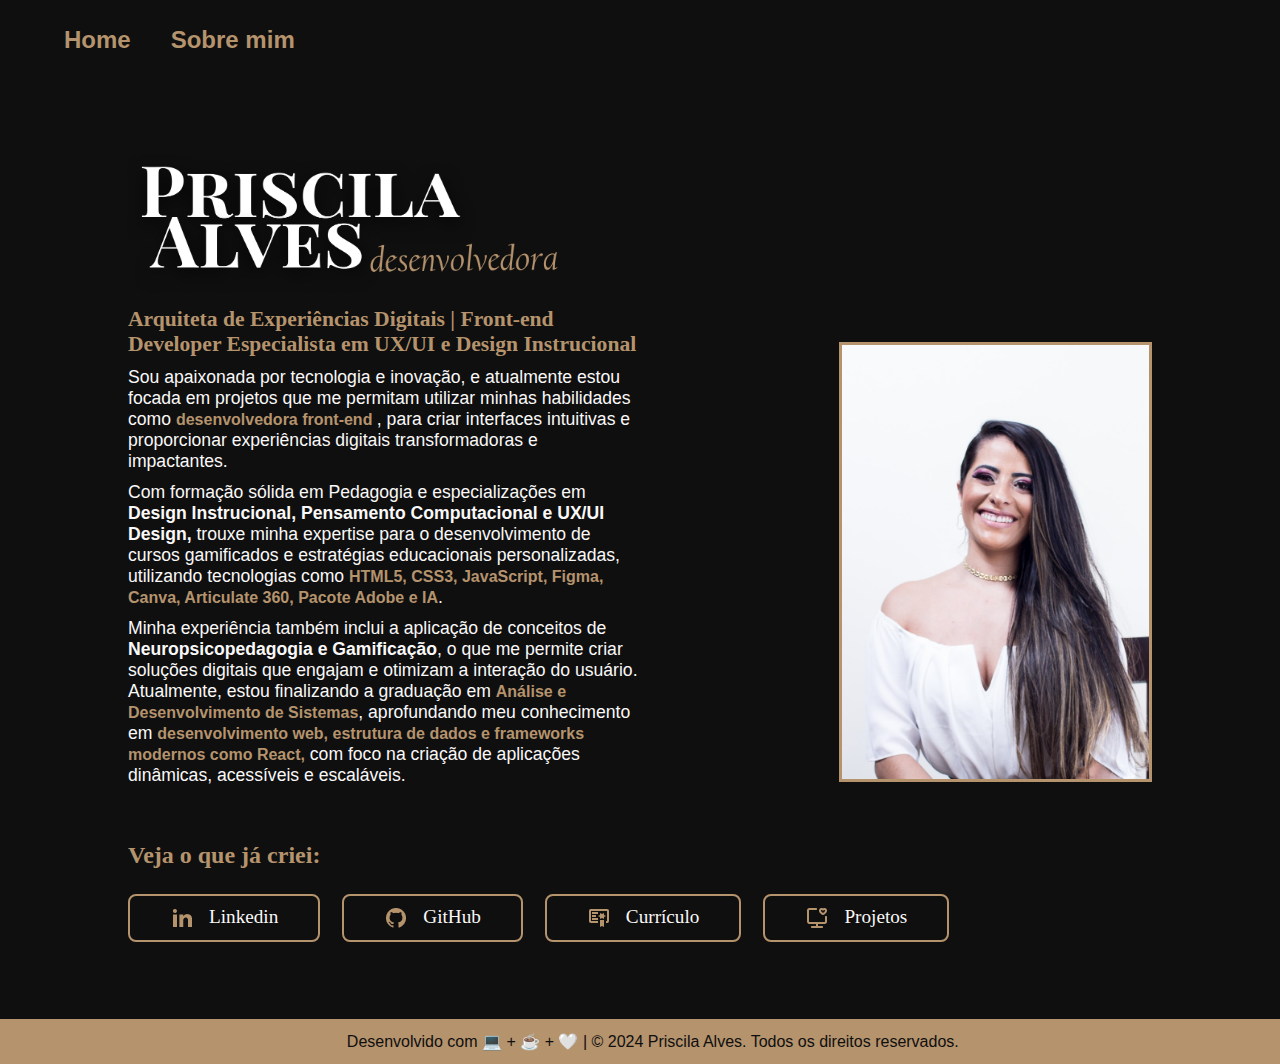
<file: Index.html>
<!DOCTYPE html>
<html lang="pt-br">
   <head>
      <meta charset="UTF-8">
      <meta http-equiv="X-UA-Compatible" content="IE=edge"> 
      <meta name="viewport" content="width=device-width, initial-scale=1.0">
      <title> Priscila Dev - Portfólio </title>
      <link rel="stylesheet" href="_styles/style.css">
   </head>
   <body>
      <header class="cabecalho">
         <nav class="cabecalho_menu">
            <a class="cabecalho_menu_link" href="Index.html">Home</a>
            <a class="cabecalho_menu_link" href="about.html"  target=”_blank>Sobre mim</a>
         </nav>
      </header>
      <main class="apresentacao">
         <section class="apresentacao_conteudo"> 
            <h1 class="apresentacao_conteudo_titulo"></h1> 
            <img class="apresentacao_conteudo_imagem" src="_imagens/Logo Dev.png" alt="Logo Priscila.Dev">
            <h2 class="apresentacao_conteudo_h2"><strong class="apresentacao_conteudo_h3"> Arquiteta de Experiências Digitais | Front-end Developer Especialista em UX/UI e Design Instrucional</strong></h2> 
            <p class="apresentacao_conteudo_paragrafo"> Sou apaixonada por tecnologia e inovação, e atualmente estou focada em projetos que me permitam utilizar minhas habilidades como <strong class="destaquedeskills"> desenvolvedora front-end </strong>, para criar interfaces intuitivas e proporcionar experiências digitais transformadoras e impactantes.
            <p class="apresentacao_conteudo_paragrafo">Com formação sólida em Pedagogia e especializações em <strong>Design Instrucional, Pensamento Computacional e UX/UI Design,</strong> trouxe minha expertise para o desenvolvimento de cursos gamificados e estratégias educacionais personalizadas, utilizando tecnologias como <strong class="destaquedeskills">HTML5, CSS3, JavaScript, Figma, Canva, Articulate 360, Pacote Adobe e IA</strong>.</p> <p class="apresentacao_conteudo_paragrafo">Minha experiência também inclui a aplicação de conceitos de <strong>Neuropsicopedagogia e Gamificação</strong>, o que me permite criar soluções digitais que engajam e otimizam a interação do usuário. Atualmente, estou finalizando a graduação em <strong class="destaquedeskills">Análise e Desenvolvimento de Sistemas</strong>, aprofundando meu conhecimento em <strong class="destaquedeskills">desenvolvimento web, estrutura de dados e frameworks modernos como React,</strong> com foco na criação de aplicações dinâmicas, acessíveis e escaláveis.</p> </br> </br>
            <h2 class="apresentacao_conteudo_h2" >Veja o que já criei:</h2>

            <div class="apresentacao_links">
               <a class="apresentacao_links_link" href="https://www.linkedin.com/in/priscilaalvespss/"  target=”_blank> <img src="_imagens/ri_linkedin-fill.png" alt="ícone linkedin"> Linkedin</a>
               <a class="apresentacao_links_link"href="https://github.com/priscilaalvessilva"  target=”_blank> <img src="_imagens/Github.png" alt="iconedoGit"> GitHub  </a>
               <a class="apresentacao_links_link"href="Curriculo.html"  target=”_blank>  <img src="_imagens/mdi_diploma-outline.png" alt="iconedoDiploma">Currículo  </a>
               <a class="apresentacao_links_link"href="https://spotless-jar-321.notion.site/156524629a8880b388e7fb93f1c59f66?v=156524629a888146802f000c6496e7ec&pvs=4"  target=”_blank> <img src="_imagens/icon-park-outline_collect-computer.png" alt="iconeprojeto">Projetos</a>
            </div>
         </section>
         <img class="imagemPri" src="_imagens/Priscila 01.jpg" alt="Foto da Proscila Alves, a imagem mostra uma mulher com cabelo longo e liso, que possui mechas claras. Ela está usando uma blusa branca com decote ombro a ombro e um colar dourado delicado. Seu sorriso é largo, e sua maquiagem destaca os olhos, com tons de rosa. A expressão transmite ser uma pessoa amigável e confiante. O fundo é claro, dando destaque à pessoa na foto.">
      </main>
      </header>
      <footer class="rodape">
         <p> Desenvolvido com 💻 + ☕ + 🤍 | © 2024 Priscila Alves. Todos os direitos reservados.</p>
      </footer>
   </body>
</html>
</file>
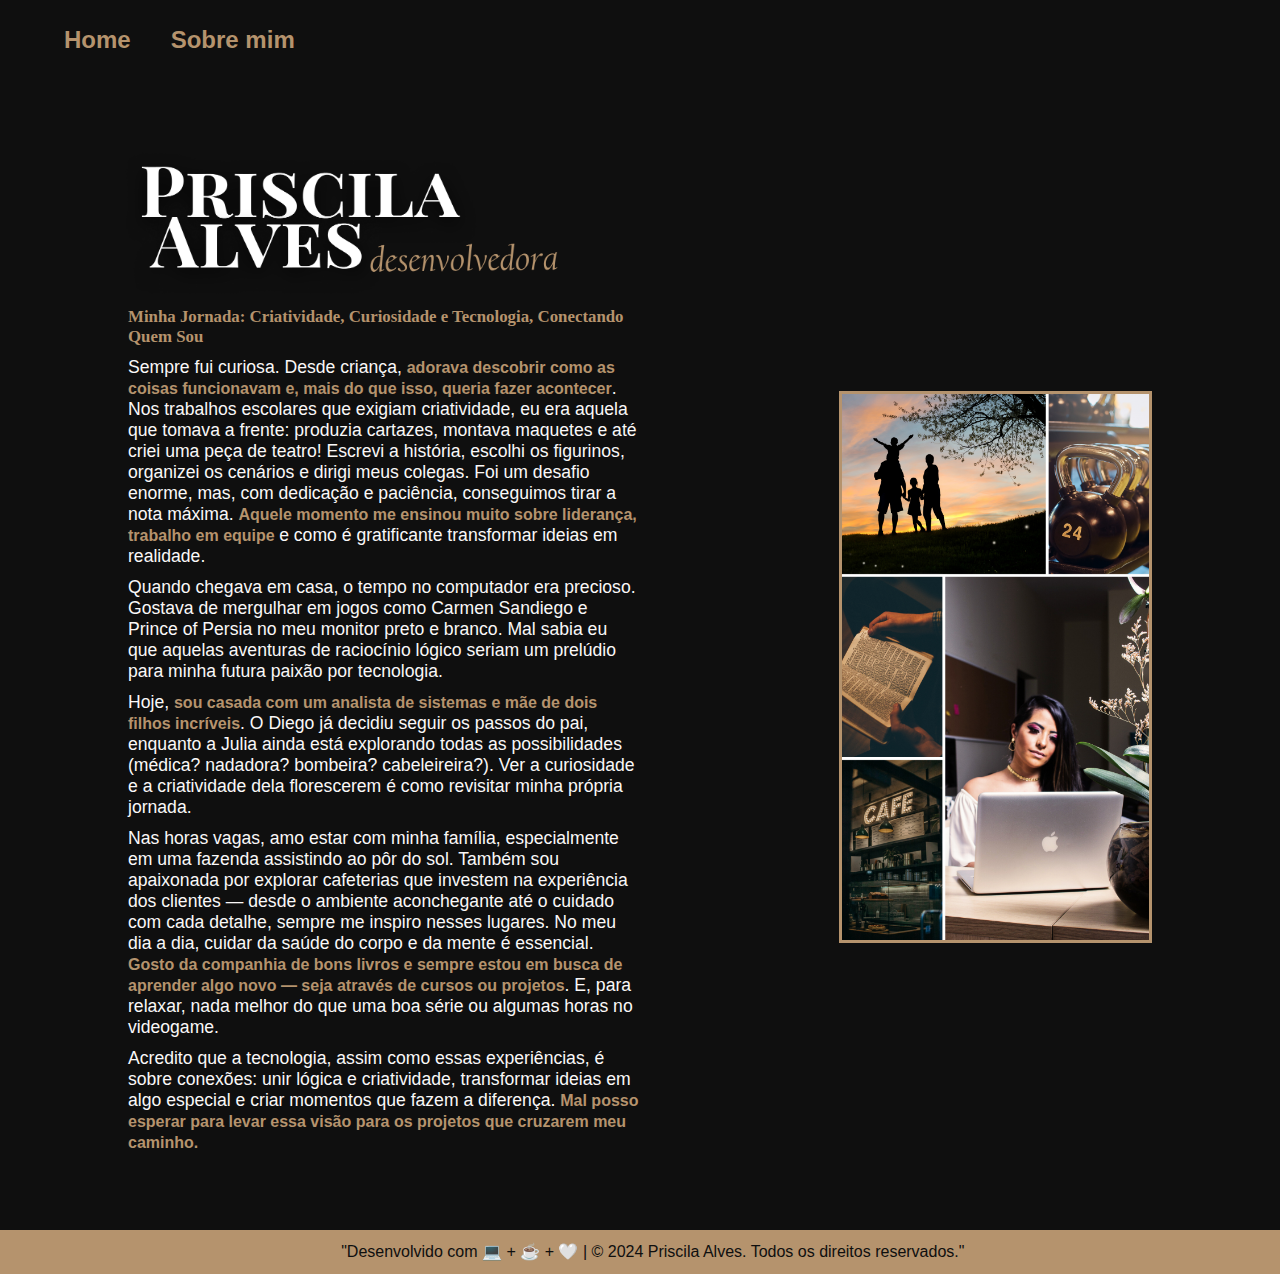
<file: about.html>
<!DOCTYPE html>
<html lang="pt-br">
   <head>
      <meta charset="UTF-8">
      <meta http-equiv="X-UA-Compatible" content="IE=edge"> 
      <meta name="viewport" content="width=device-width, initial-scale=1.0">
      <title> Priscila Dev - Portfólio </title>
      <link rel="stylesheet" href="_styles/style.css">
   </head>
   <body>
      <header class="cabecalho">
         <nav class="cabecalho_menu">
            <a class="cabecalho_menu_link" href="Index.html">Home</a>
            <a class="cabecalho_menu_link" href="about.html">Sobre mim</a>
         </nav>
      </header>
      <main class="apresentacao">
         <section class="apresentacao_conteudo"> 
            <h1 class="apresentacao_conteudo_titulo"></h1> 
            <img class="apresentacao_conteudo_imagem" src="_imagens/Logo Dev.png" alt="Logo Priscila.Dev">
            <h3><strong class="apresentacao_conteudo_h3">Minha Jornada: Criatividade, Curiosidade e Tecnologia, Conectando Quem Sou</strong></h3> 
            <p class="apresentacao_conteudo_paragrafo"> Sempre fui curiosa. Desde criança, <strong class="destaquedeskills"> adorava descobrir como as coisas funcionavam e, mais do que isso, queria fazer acontecer</strong>. Nos trabalhos escolares que exigiam criatividade, eu era aquela que tomava a frente: produzia cartazes, montava maquetes e até criei uma peça de teatro! Escrevi a história, escolhi os figurinos, organizei os cenários e dirigi meus colegas. Foi um desafio enorme, mas, com dedicação e paciência, conseguimos tirar a nota máxima. <strong class="destaquedeskills"> Aquele momento me ensinou muito sobre liderança, trabalho em equipe </strong>e como é gratificante transformar ideias em realidade. </p>

            <p class="apresentacao_conteudo_paragrafo">Quando chegava em casa, o tempo no computador era precioso. Gostava de mergulhar em jogos como Carmen Sandiego e Prince of Persia no meu monitor preto e branco. Mal sabia eu que aquelas aventuras de raciocínio lógico seriam um prelúdio para minha futura paixão por tecnologia.</p>
               
            <p class="apresentacao_conteudo_paragrafo">Hoje, <strong class="destaquedeskills">sou casada com um analista de sistemas e mãe de dois filhos incríveis</strong>. O Diego já decidiu seguir os passos do pai, enquanto a Julia ainda está explorando todas as possibilidades (médica? nadadora? bombeira? cabeleireira?). Ver a curiosidade e a criatividade dela florescerem é como revisitar minha própria jornada.</p>
               
            <p class="apresentacao_conteudo_paragrafo">Nas horas vagas, amo estar com minha família, especialmente em uma fazenda assistindo ao pôr do sol. Também sou apaixonada por explorar cafeterias que investem na experiência dos clientes — desde o ambiente aconchegante até o cuidado com cada detalhe, sempre me inspiro nesses lugares. No meu dia a dia, cuidar da saúde do corpo e da mente é essencial. <strong class="destaquedeskills"> Gosto da companhia de bons livros e sempre estou em busca de aprender algo novo — seja através de cursos ou projetos</strong>. E, para relaxar, nada melhor do que uma boa série ou algumas horas no videogame.</p>
               
            <p class="apresentacao_conteudo_paragrafo">Acredito que a tecnologia, assim como essas experiências, é sobre conexões: unir lógica e criatividade, transformar ideias em algo especial e criar momentos que fazem a diferença. <strong class="destaquedeskills">Mal posso esperar para levar essa visão para os projetos que cruzarem meu caminho.</strong></p>

         </section>
         <img class="imagemPri" src="_imagens/PriscilaAlves.png" alt="Foto da Proscila Alves, a imagem mostra uma mulher com cabelo longo e liso, que possui mechas claras. Ela está usando uma blusa branca com decote ombro a ombro e um colar dourado delicado. Seu sorriso é largo, e sua maquiagem destaca os olhos, com tons de rosa. A expressão transmite ser uma pessoa amigável e confiante. O fundo é claro, dando destaque à pessoa na foto.">
      </main>
      </header>
      <footer class="rodape">
         <p> "Desenvolvido com 💻 + ☕ + 🤍 | © 2024 Priscila Alves. Todos os direitos reservados."</p>
      </footer>
   </body>
</html>
</file>
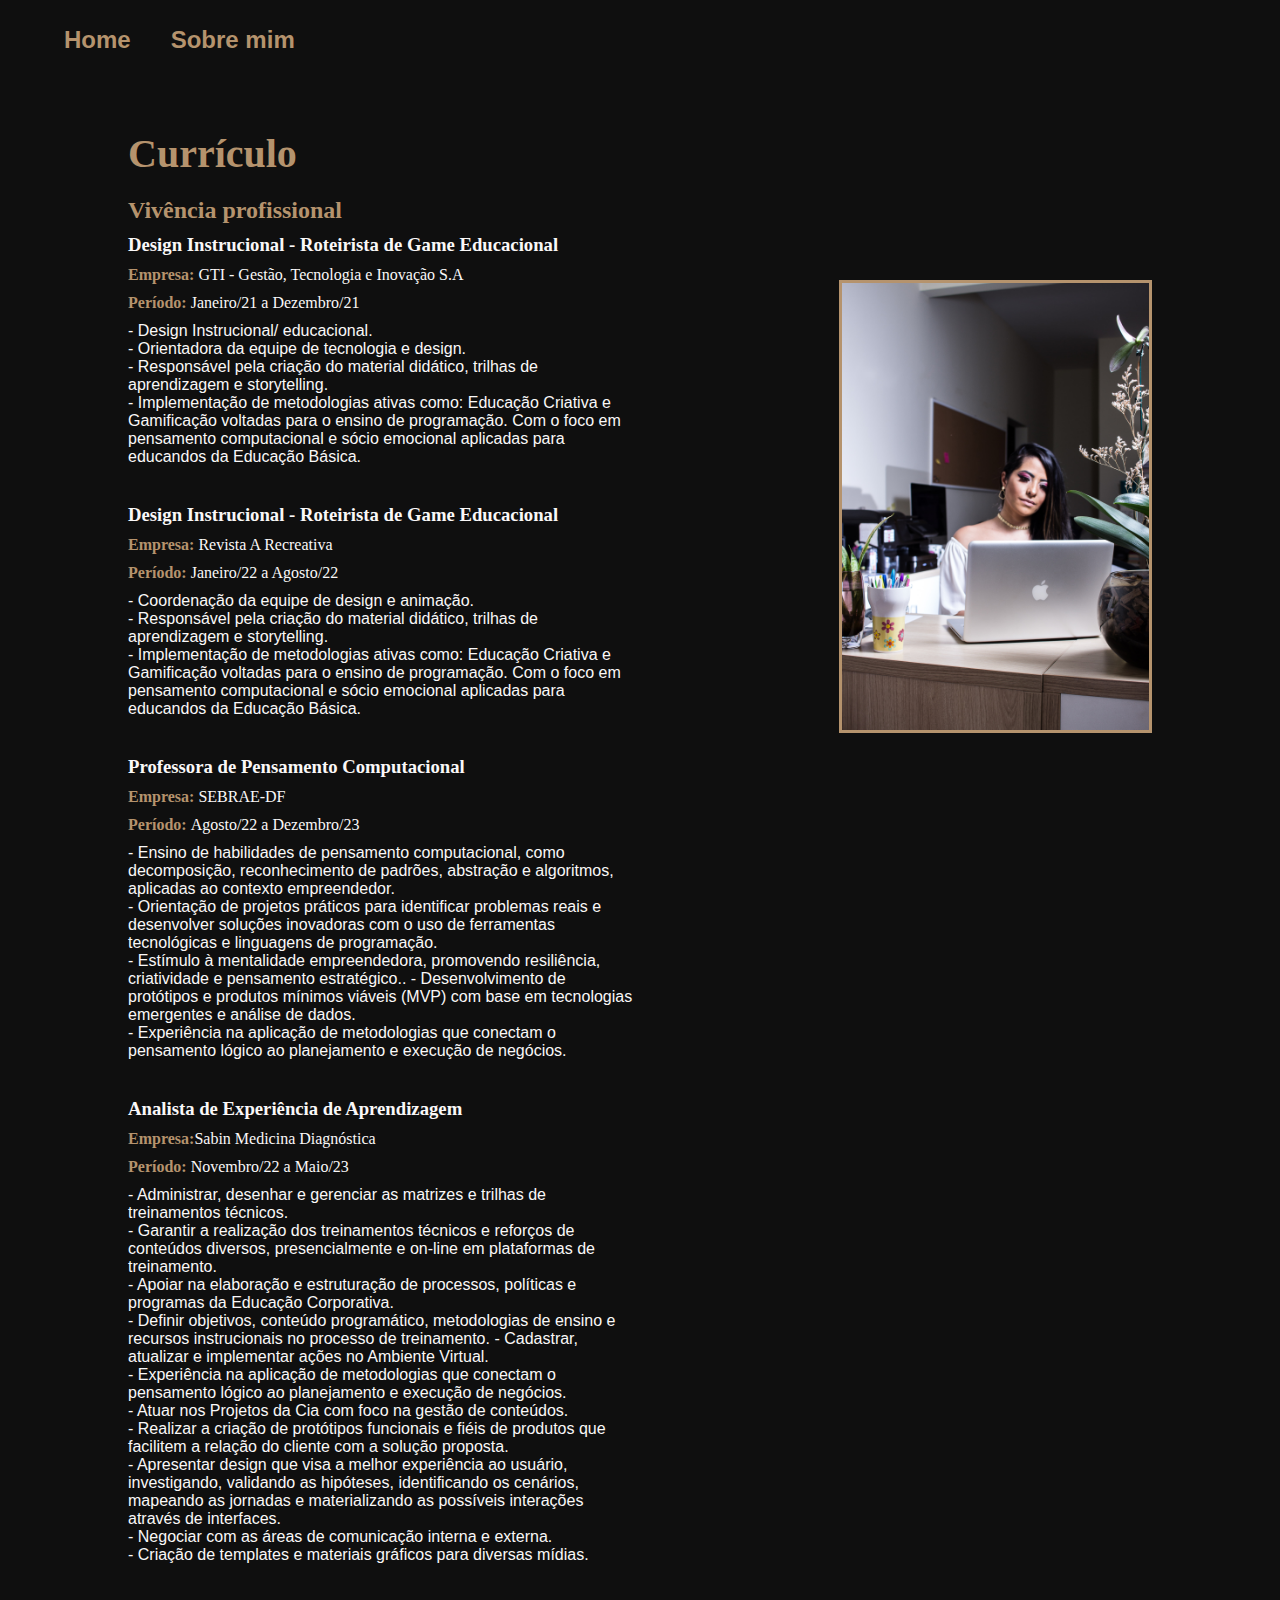
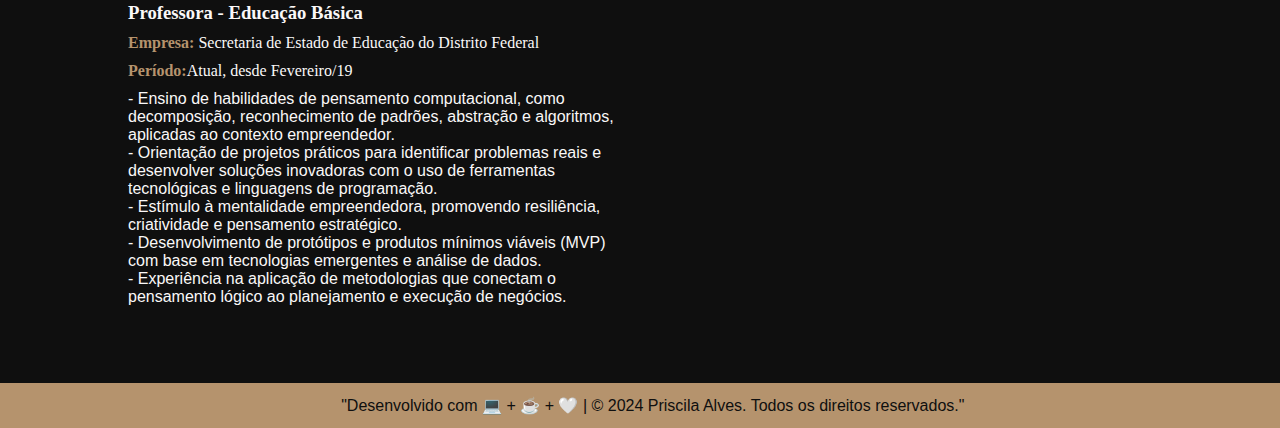
<file: Curriculo.html>
<!DOCTYPE html>
<html lang="pt-br">
<head>
    <meta charset="UTF-8">
    <meta name="viewport" content="width=device-width, initial-scale=1.0">
    <meta rel="stylesheet" href="_styles/style.css">
    <title>Currículo</title>
    <link rel="stylesheet" href="_styles/style.css">
</head>
<body>
    <header class="cabecalho">
        <nav class="cabecalho_menu">
           <a class="cabecalho_menu_link" href="Index.html">Home</a>
           <a class="cabecalho_menu_link" href="about.html">Sobre mim</a>
        </nav>
    </header>
    <main class="apresentacao">

         <section class="apresentacao_conteudo">
           <h1 class="apresentacao_conteudo_h1">Currículo</h1>
              <nav>
               <!-- Em construção 

                <h2 class="apresentacao_conteudo_h2">Títulos e Capacitações</h2> </br>
                 <h3> Tecnologia</h3> </br>
                 <ul>
                    <li>Analise e Desenvolvimento de Sistemas</li> Univerdidade Catolica de Brasília 
                    <li> Html / CSS / JavaScript / React / NodeJS</li> Plataforma Alura
                    <li>UX/UI</li>
                    Ux/Ui Unicornio
                    <li>Figma</li>
                    Figma Descomplicado </br> 
                    <h3>Educação</h3>  
                    <li>Figma</li>
                    <li>Canva</li></br>
                 </ul> -->
              </nav>  

                <h2 class="apresentacao_conteudo_h2">Vivência profissional</h2>
            
                   <h3 class=>Design Instrucional - Roteirista de Game Educacional</h3>
                       <p><strong class="destaquedeskills"> Empresa:</strong> GTI - Gestão, Tecnologia e Inovação S.A </br> 
                        <p><strong class="destaquedeskills">Período: </strong>Janeiro/21 a Dezembro/21 </p>
                        
                       <p class= "apresentacao_conteudo_paragrafo_curriculo">- Design Instrucional/ educacional.</br>
                       - Orientadora da equipe de tecnologia e design.</br>
                       - Responsável pela criação do material didático, trilhas de aprendizagem e storytelling. </br> 
                       - Implementação de metodologias ativas como: Educação Criativa e Gamificação voltadas para o ensino de programação. Com o foco em pensamento computacional e sócio emocional aplicadas para educandos da Educação Básica.</p> </br>

                        <h3>Design Instrucional - Roteirista de Game Educacional</h3>
                        <p><strong class="destaquedeskills"> Empresa: </strong>Revista A Recreativa </p>
                        <p><strong class="destaquedeskills">Período:</strong> Janeiro/22 a Agosto/22 </br> </p>
                        <p class= "apresentacao_conteudo_paragrafo_curriculo">- Coordenação da equipe de design e animação.</br>
                        - Responsável pela criação do material didático, trilhas de aprendizagem e storytelling.</br> 
                        - Implementação de metodologias ativas como: Educação Criativa e Gamificação voltadas para o ensino de programação. Com o foco em pensamento computacional e sócio emocional aplicadas para educandos da Educação Básica.</p> </br>

                        <h3>Professora de Pensamento Computacional</h3>
                        <p><strong class="destaquedeskills">Empresa:</strong> SEBRAE-DF </p>
                        <p><strong class="destaquedeskills">Período: </strong> Agosto/22 a Dezembro/23</p>
                        <p class= "apresentacao_conteudo_paragrafo_curriculo">- Ensino de habilidades de pensamento computacional, como decomposição, reconhecimento de padrões, abstração e algoritmos, aplicadas ao contexto empreendedor.</br>
                        - Orientação de projetos práticos para identificar problemas reais e desenvolver soluções inovadoras com o uso de ferramentas tecnológicas e linguagens de programação.</br> 
                        - Estímulo à mentalidade empreendedora, promovendo resiliência, criatividade e pensamento estratégico..
                        - Desenvolvimento de protótipos e produtos mínimos viáveis (MVP) com base em tecnologias emergentes e análise de dados.</br> 
                        - Experiência na aplicação de metodologias que conectam o pensamento lógico ao planejamento e execução de negócios.</p> </br> 

                        <h3>Analista de Experiência de Aprendizagem</h3>
                        <p><strong class="destaquedeskills"> Empresa:</strong>Sabin Medicina Diagnóstica</p> 
                        <p><strong class="destaquedeskills">Período: </strong>Novembro/22 a Maio/23</p>
                        <p class= "apresentacao_conteudo_paragrafo_curriculo">- Administrar, desenhar e gerenciar as matrizes e trilhas de treinamentos técnicos.</br>
                        - Garantir a realização dos treinamentos técnicos e reforços de conteúdos diversos, presencialmente e on-line em plataformas de treinamento.</br> 
                        - Apoiar na elaboração e estruturação de processos, políticas e programas da Educação Corporativa. </br> 
                        - Definir objetivos, conteúdo programático, metodologias de ensino e recursos instrucionais no processo de treinamento.
                        - Cadastrar, atualizar e implementar ações no Ambiente Virtual.</br> 
                        - Experiência na aplicação de metodologias que conectam o pensamento lógico ao planejamento e execução de negócios. </br>
                        - Atuar nos Projetos da Cia com foco na gestão de conteúdos.</br>
                        - Realizar a criação de protótipos funcionais e fiéis de produtos que facilitem a relação do cliente com a solução proposta.</br>
                        - Apresentar design que visa a melhor experiência ao usuário, investigando, validando as hipóteses, identificando os cenários, mapeando as jornadas e materializando as possíveis interações através de interfaces. </br>
                        - Negociar com as áreas de comunicação interna e externa. </br>
                        - Criação de templates e materiais gráficos para diversas mídias.</p> </br>

                        <h3>Professora - Educação Básica</h3>
                        <p><strong class="destaquedeskills">Empresa: </strong>Secretaria de Estado de Educação do Distrito Federal </br> 
                        <p><strong class="destaquedeskills">Período:</strong>Atual, desde Fevereiro/19 </p>
                        <p class= "apresentacao_conteudo_paragrafo_curriculo">- Ensino de habilidades de pensamento computacional, como decomposição, reconhecimento de padrões, abstração e algoritmos, aplicadas ao contexto empreendedor.</br>
                        - Orientação de projetos práticos para identificar problemas reais e desenvolver soluções inovadoras com o uso de ferramentas tecnológicas e linguagens de programação.</br> 
                        - Estímulo à mentalidade empreendedora, promovendo resiliência, criatividade e pensamento estratégico.</br>
                        - Desenvolvimento de protótipos e produtos mínimos viáveis (MVP) com base em tecnologias emergentes e análise de dados.</br> 
                        - Experiência na aplicação de metodologias que conectam o pensamento lógico ao planejamento e execução de negócios.</p>

    </section class="apresentacao_conteudo">

         <img class="imagem_Pri_curriculo" src="_imagens/Priscila-53 (1).jpg" alt="A imagem mostra a Priscila sentada em uma mesa de escritório, usando um laptop prateado da Apple. Ela tem pele clara, cabelos longos e escuros, e está vestindo uma blusa branca de ombros descobertos. Seu rosto está maquiado, destacando os olhos com sombras coloridas.No ambiente, há uma decoração simples e funcional: um vaso de vidro com uma planta verde à esquerda, um porta-canetas colorido com flores desenhadas e várias canetas dentro. Ao fundo, é possível ver objetos de escritório, incluindo uma impressora e um quadro de cortiça na parede. Do lado direito, há uma planta ornamental em um recipiente de vidro.">

        </main>
      <footer class="rodape">
         <p> "Desenvolvido com 💻 + ☕ + 🤍 | © 2024 Priscila Alves. Todos os direitos reservados."</p>
      </footer>
</body>
</html>
</file>
<file: _styles/style.css>
@import url('https://fonts.googleapis.com/css2?family=Krona+One&display=swap');

:root {
  --cor-primaria: #0F0F0F;
  --cor-segundaria: #faf8f8;  
  --cor-terciaria: #B5936D;
  --cor-hover: #242323;


  --fonte-principal: 'Krona One', sans-serif;
  --font-secundaria: 'Montserrat', sans-serif;
}

*{
  margin: 0;
  padding: 0;
}

body {
  box-sizing: border-box;
  background-color: var(--cor-primaria);  
  color: var(--cor-segundaria);
}

.corpo {
  margin-top: 0%;
}

.cabecalho {
  padding: 2% 10% 0% 5%;
}

.cabecalho_menu {
  display: flex;
  gap: 40px;
}

.cabecalho_menu_link {
  font-family: var(--font-secundaria);
  color: var(--cor-terciaria);
  font-size: 1.5rem;
  font-weight: 600;
  text-decoration: none;
}

.apresentacao {
  padding: 6% 10%;
  justify-content: space-between;
  display: flex;
  align-items: center;
  gap: 82px;

}

.apresentacao_conteudo {
  width: 50%;
  display: flex;
  flex-direction: column;
  gap: 10px;
}

.apresentacao_conteudo_titulo {
  font-size: 2.25rem;
  font-family: var(--fonte-principal);
  font-weight: 400;
  font-style: normal;
}

.apresentacao_conteudo_h1 {
  color: var(--cor-terciaria);
  font-size: 2.5rem;
}

.apresentacao_conteudo_h2 {
  display: flex;
  align-items: center;
  color:var(--cor-terciaria);
}

.apresentacao_conteudo_h3 {
  display: flex;
  align-items: center;
  color:var(--cor-terciaria);
  font-size: 90%;
  color: var(--cor-terciaria);
}

.apresentacao_conteudo_paragrafo {
  font-size: 1.1rem;
  font-family: var(--font-secundaria);
}

.apresentacao_conteudo_paragrafo_curriculo {
  font-size: 1rem;
  font-family: var(--font-secundaria);
}

.apresentacao_conteudo_imagem {
  width: 100%;
  margin-left: -10%;
}

.apresentacao_links {
  display: flex;
  align-items: center;
  justify-content: space-between;
  gap: 22px;
}

.apresentacao_links_link {
  display: flex;
  justify-content: center;
  gap: 15px;
  color: var(--cor-segundaria);
  width: 50%;
  text-align: center;
  border-radius: 8px;
  background-color: var(--cor-primaria);
  font-size: 1.2rem;
  padding: 10px 40px;
  text-decoration: none;
  margin-top: 3%;
  border: 2px solid var(--cor-terciaria);
  
}

.apresentacao_links_link:hover {
  background-color: var(--cor-hover);
}

.destaquedeskills {
  font-size: 1rem;
  color: var(--cor-terciaria);
}

.apresentacao_li {
  font-size: 1.1rem;
}


h1 {
  font-weight: 100px;
}

span {
  color: var(--cor-terciaria);
  border: 1px solid ;
}

/* Imagem */

.principal {
  background-image: url(_imagens/Capa\ de\ Projetos.jpg);
  
}

.container {
    height: 500vh;
}

#Logo {
   width: 50%;
  
}

.imagemPri{
  margin-top: 5%;
  margin-left: 2%;
  color: var(--cor-terciaria);
  border: 3px solid;
  width: 30%;
}

.imagem_Pri_curriculo {
  margin-top: -100%;
  margin-left: 0%;
  color: var(--cor-terciaria);
  border: 3px solid;
  width: 30%;
}

.rodape {
  width: 100%;
  padding: 1%;
  color: var(--cor-primaria);
  background-color: var(--cor-terciaria);
  text-align: center;
  font-family: var(--font-secundaria);
}


@media (max-width: 952px) {

  .apresentacao {
    padding: 5%;
    flex-direction: column-reverse;
  }

  .apresentacao_conteudo {
    width: auto;
  }

  .cabecalho { 
    padding: 10%;
  }

  .cabecalho_menu {
    justify-content: center;
  }

  .imagemPri {
    margin-top: -10%;
    width: 40%;
  }

  .apresentacao_links {
    flex-direction: column;
  }

}
</file>
